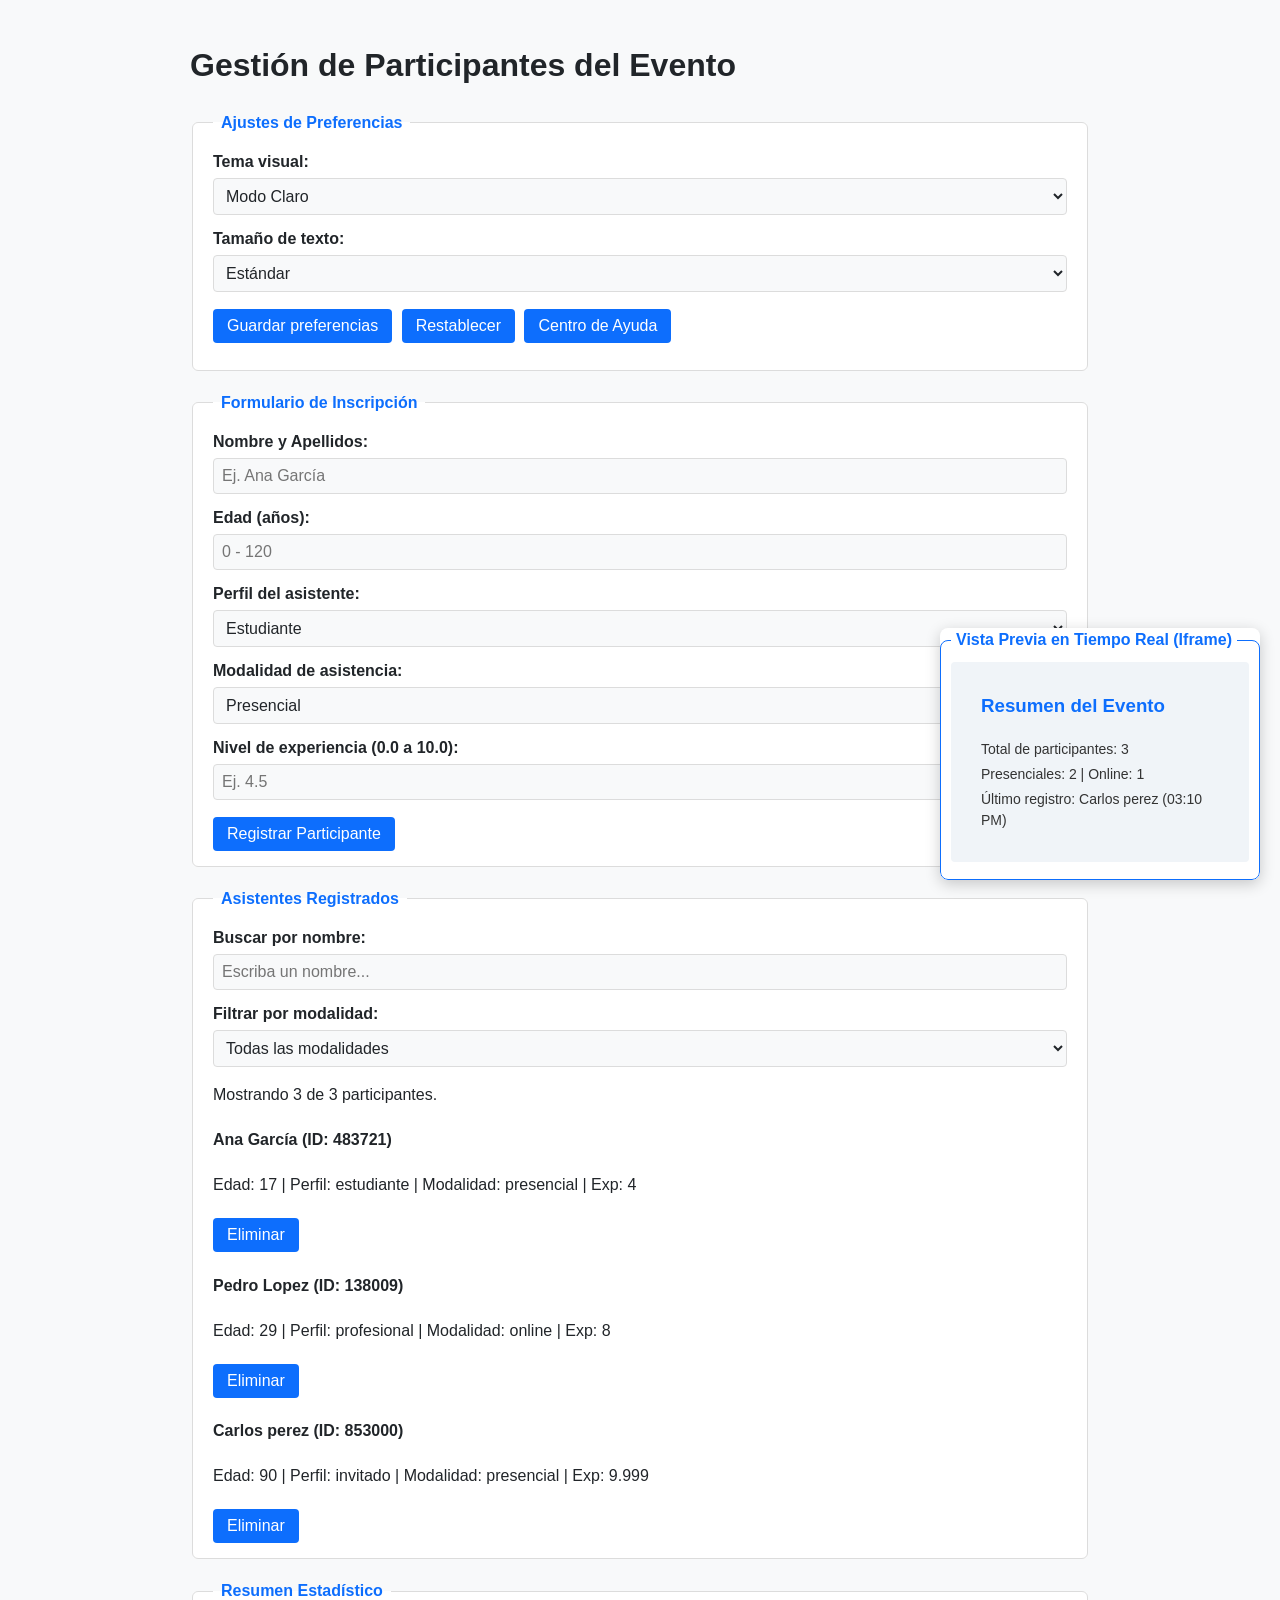
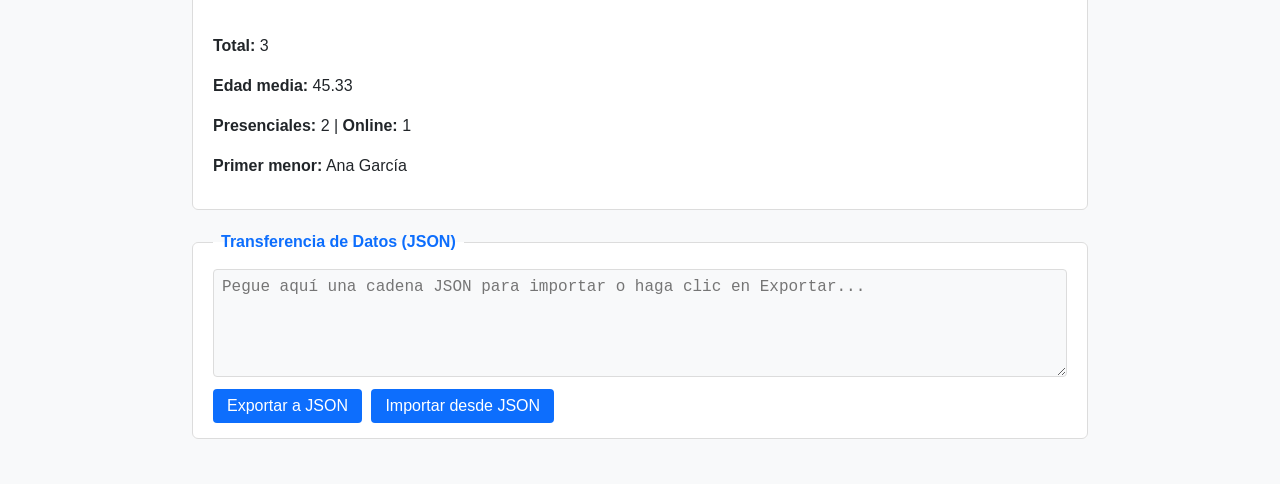
<file: index.html>
<!DOCTYPE html>
<html lang="es">
<head>
  <meta charset="UTF-8">
  <title>Plataforma de Inscripciones - Evento Tech</title>
  
  <!-- Hoja de estilos en la carpeta css/ -->
  <link rel="stylesheet" href="css/estilos.css">
  
  <!-- Scripts de la aplicación en la carpeta js/ -->
  <script src="js/logica.js" defer></script>
  <script src="js/main.js" defer></script>
  <script src="js/ayuda.js" defer></script>

  <link rel="icon" href="data:,">
</head>
<body class="modo-claro fuente-estandar">

  <header>
    <h1>Gestión de Participantes del Evento</h1>
  </header>

  <!-- SECCIÓN 1: Configuración de Preferencias Visuales (Cookies) -->
  <section id="zona-preferencias">
    <fieldset>
      <legend>Ajustes de Preferencias</legend>
      <div class="grupo-controles">
        <div class="campo-control">
          <label for="selTema">Tema visual:</label>
          <select id="selTema">
            <option value="claro">Modo Claro</option>
            <option value="oscuro">Modo Oscuro</option>
          </select>
        </div>

        <div class="campo-control">
          <label for="selTamano">Tamaño de texto:</label>
          <select id="selTamano">
            <option value="normal">Estándar</option>
            <option value="grande">Grande</option>
          </select>
        </div>

        <div class="campo-control botones">
          <button id="btnGuardarPref" type="button">Guardar preferencias</button>
          <button id="btnRestablecerPref" type="button">Restablecer</button>
          <button id="btnAbrirAyuda" type="button">Centro de Ayuda</button>
        </div>
      </div>
    </fieldset>
  </section>

  <!-- SECCIÓN 2: Formulario de Registro -->
  <section id="zona-registro">
    <form id="formAlta" novalidate>
      <fieldset>
        <legend>Formulario de Inscripción</legend>

        <div class="campo">
          <label for="nombre">Nombre y Apellidos:</label>
          <input type="text" id="nombre" placeholder="Ej. Ana García">
        </div>

        <div class="campo">
          <label for="edad">Edad (años):</label>
          <input type="number" id="edad" placeholder="0 - 120">
        </div>

        <div class="campo">
          <label for="tipo">Perfil del asistente:</label>
          <select id="tipo">
            <option value="estudiante">Estudiante</option>
            <option value="profesional">Profesional</option>
            <option value="invitado">Invitado</option>
          </select>
        </div>

        <div class="campo">
          <label for="modalidad">Modalidad de asistencia:</label>
          <select id="modalidad">
            <option value="presencial">Presencial</option>
            <option value="online">Online</option>
          </select>
        </div>

        <div class="campo">
          <label for="experiencia">Nivel de experiencia (0.0 a 10.0):</label>
          <input type="number" id="experiencia" step="0.1" placeholder="Ej. 4.5">
        </div>

        <button type="submit" class="btn-principal">Registrar Participante</button>
      </fieldset>
    </form>
    <div id="erroresForm" class="caja-errores"></div>
  </section>

  <!-- SECCIÓN 3: Filtros de Búsqueda y Listado de Asistentes -->
  <section id="zona-listado">
    <fieldset>
      <legend>Asistentes Registrados</legend>
      <div class="barra-filtros">
        <div class="campo">
          <label for="buscarNombre">Buscar por nombre:</label>
          <input type="text" id="buscarNombre" placeholder="Escriba un nombre...">
        </div>

        <div class="campo">
          <label for="filtroModalidad">Filtrar por modalidad:</label>
          <select id="filtroModalidad">
            <option value="todas">Todas las modalidades</option>
            <option value="presencial">Presencial</option>
            <option value="online">Online</option>
          </select>
        </div>
      </div>

      <p id="mensajeFiltro" class="info-resultado"></p>
      <div id="contenedorTarjetas" class="grid-tarjetas"></div>
    </fieldset>
  </section>

  <!-- SECCIÓN 4: Métricas y Estadísticas del Evento -->
  <section id="zona-estadisticas">
    <fieldset>
      <legend>Resumen Estadístico</legend>
      <div id="panelEstadisticas" class="caja-stats"></div>
    </fieldset>
  </section>

  <!-- SECCIÓN 5: Intercambio de Información JSON -->
  <section id="zona-json">
    <fieldset>
      <legend>Transferencia de Datos (JSON)</legend>
      <textarea id="jsonArea" rows="5" placeholder="Pegue aquí una cadena JSON para importar o haga clic en Exportar..."></textarea>
      <div class="acciones-json">
        <button id="btnExportarJSON" type="button">Exportar a JSON</button>
        <button id="btnImportarJSON" type="button">Importar desde JSON</button>
      </div>
      <div id="mensajeJson" class="info-json"></div>
    </fieldset>
  </section>

  <!-- SECCIÓN 6: Vista del Iframe Incrustado -->
  <section id="zona-iframe">
    <fieldset>
      <legend>Vista Previa en Tiempo Real (Iframe)</legend>
      <iframe id="visorPanel" src="panel.html" title="Resumen compacto del evento" style="width: 100%; height: 200px; border: none;"></iframe>
    </fieldset>
  </section>

</body>
</html>
</file>
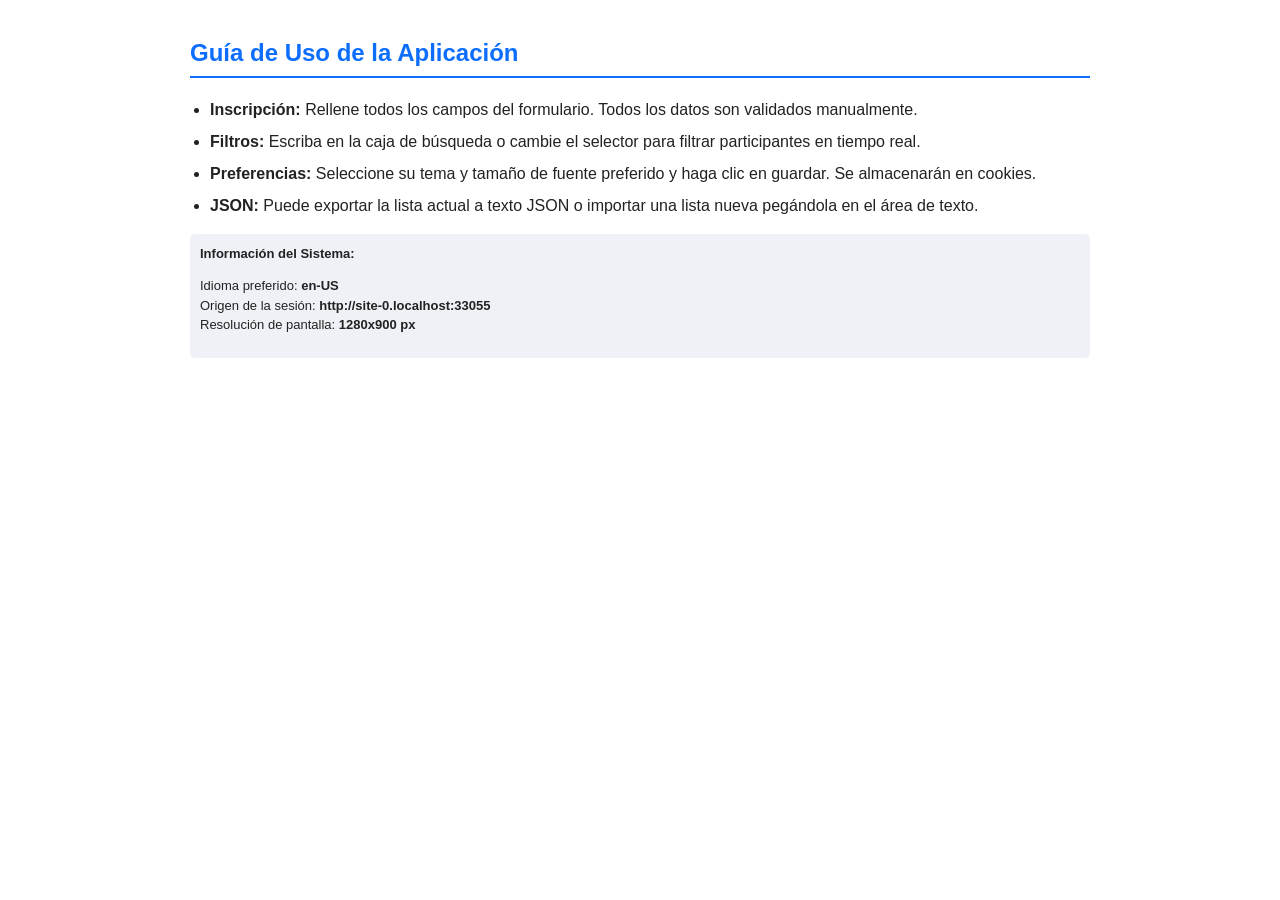
<file: ayuda.html>
<!DOCTYPE html>
<html lang="es">
<head>
  <meta charset="UTF-8">
  <title>Centro de Ayuda</title>
  
  <link rel="stylesheet" href="css/estilos.css">
  
  <style>
    body { font-family: Arial, sans-serif; padding: 15px; background: #fff; color: #222; }
    h2 { color: #0d6efd; border-bottom: 2px solid #0d6efd; padding-bottom: 5px; }
    ul { padding-left: 20px; }
    li { margin-bottom: 8px; }
    .entorno { background: #eef2f7; padding: 10px; border-radius: 5px; margin-top: 15px; font-size: 13px; }
  </style>
  
  <script src="js/ayuda.js" defer></script>
</head>
<body>
  <h2>Guía de Uso de la Aplicación</h2>
  <ul>
    <li><strong>Inscripción:</strong> Rellene todos los campos del formulario. Todos los datos son validados manualmente.</li>
    <li><strong>Filtros:</strong> Escriba en la caja de búsqueda o cambie el selector para filtrar participantes en tiempo real.</li>
    <li><strong>Preferencias:</strong> Seleccione su tema y tamaño de fuente preferido y haga clic en guardar. Se almacenarán en cookies.</li>
    <li><strong>JSON:</strong> Puede exportar la lista actual a texto JSON o importar una lista nueva pegándola en el área de texto.</li>
  </ul>

  <div class="entorno">
    <strong>Información del Sistema:</strong>
    <p id="infoNavegador">Cargando datos del entorno...</p>
  </div>
</body>
</html>
</file>
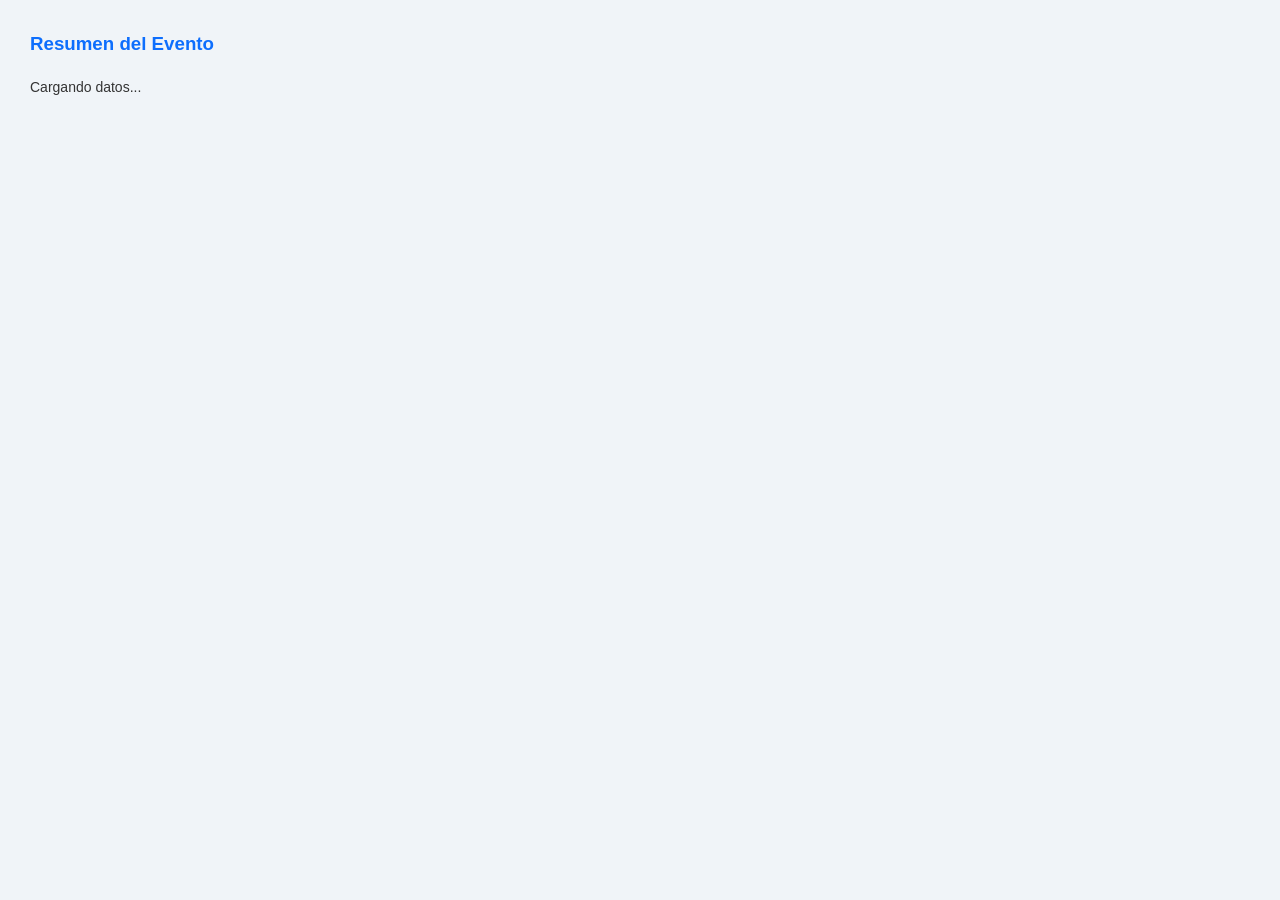
<file: panel.html>
<!DOCTYPE html>
<html lang="es">
<head>
  <meta charset="UTF-8">
  <link rel="stylesheet" href="css/estilos.css">
  <title>Panel Resumen</title>
  <style>
    body { font-family: Arial, sans-serif; margin: 10px; background-color: #f0f4f8; color: #333; }
    h3 { margin-top: 0; color: #0d6efd; }
    p { margin: 4px 0; font-size: 14px; }
  </style>
  
  <!-- Ruta corregida a la carpeta js/ -->
  <script src="js/panel.js" defer></script>
</head>
<body>
  <h3>Resumen del Evento</h3>
  <p id="totalInscritos">Cargando datos...</p>
  <p id="desgloseModalidad"></p>
  <p id="ultimoInscrito"></p>
</body>
</html>
</file>
<file: css/estilos.css>
/* ==========================================================================
   1. VARIABLES CSS (Personalización de Temas)
   ========================================================================== */
:root {
  --bg-principal: #f8f9fa;
  --bg-tarjeta: #ffffff;
  --texto-color: #212529;
  --borde-color: #dcdcdc;
  --color-primario: #0d6efd;
  --color-error: #dc3545;
  --color-menor: #fd7e14;
  --color-mayor: #198754;
  --tamano-base: 16px;
}

/* Modificadores globales según preferencias del usuario */
body.modo-oscuro {
  --bg-principal: #181a1b;
  --bg-tarjeta: #242729;
  --texto-color: #e8e6e3;
  --borde-color: #3e4446;
  --color-primario: #3d8bfd;
}

body.fuente-grande {
  --tamano-base: 19px;
}

/* ==========================================================================
   2. ESTILOS BASE Y MAQUETACIÓN GENERAL
   ========================================================================== */
body {
  background-color: var(--bg-principal);
  color: var(--texto-color);
  font-size: var(--tamano-base);
  font-family: Arial, Helvetica, sans-serif;
  margin: 0 auto;
  max-width: 900px;
  padding: 20px;
  line-height: 1.5;
}

h1, h2 {
  color: var(--texto-color);
}

fieldset {
  background-color: var(--bg-tarjeta);
  border: 1px solid var(--borde-color);
  border-radius: 6px;
  padding: 15px 20px;
  margin-bottom: 20px;
}

legend {
  font-weight: bold;
  padding: 0 8px;
  color: var(--color-primario);
}

/* ==========================================================================
   3. FORMULARIOS Y CONTROLES
   ========================================================================== */
.campo, .campo-control {
  margin-bottom: 12px;
}

label {
  display: block;
  font-weight: 600;
  margin-bottom: 4px;
}

input[type="text"],
input[type="number"],
select,
textarea {
  width: 100%;
  padding: 8px;
  border: 1px solid var(--borde-color);
  border-radius: 4px;
  background-color: var(--bg-principal);
  color: var(--texto-color);
  box-sizing: border-box;
  font-size: inherit;
}

button {
  background-color: var(--color-primario);
  color: #ffffff;
  border: none;
  padding: 8px 14px;
  border-radius: 4px;
  cursor: pointer;
  font-size: inherit;
  margin-right: 5px;
  margin-top: 5px;
}

button:hover {
  opacity: 0.9;
}

.caja-errores {
  color: var(--color-error);
  font-weight: bold;
  margin-top: 10px;
}

/* ==========================================================================
   4. TARJETAS Y COMPONENTES
   ========================================================================== */
.tarjeta {
  background-color: var(--bg-tarjeta);
  border: 1px solid var(--borde-color);
  border-radius: 5px;
  padding: 12px 16px;
  margin-top: 12px;
}

.tarjeta.menor {
  border-left: 6px solid var(--color-menor);
}

.tarjeta.mayor {
  border-left: 6px solid var(--color-mayor);
}

iframe {
  width: 100%;
  height: 180px;
  border: 1px solid var(--borde-color);
  border-radius: 4px;
  background-color: var(--bg-tarjeta);
}
/* Panel flotante persistente para el iframe */
#zona-iframe {
  position: fixed;
  bottom: 20px;
  right: 20px;
  width: 320px;
  z-index: 1000;
  background-color: #ffffff;
  box-shadow: 0 4px 15px rgba(0, 0, 0, 0.2);
  border-radius: 8px;
  overflow: hidden;
}

#zona-iframe fieldset {
  margin: 0;
  padding: 10px;
  border: 1px solid #0d6efd;
  border-radius: 8px;
  background-color: #ffffff;
}

#zona-iframe legend {
  font-weight: bold;
  color: #0d6efd;
  padding: 0 5px;
}

#visorPanel {
  width: 100%;
  height: 160px;
  border: none;
}
</file>
